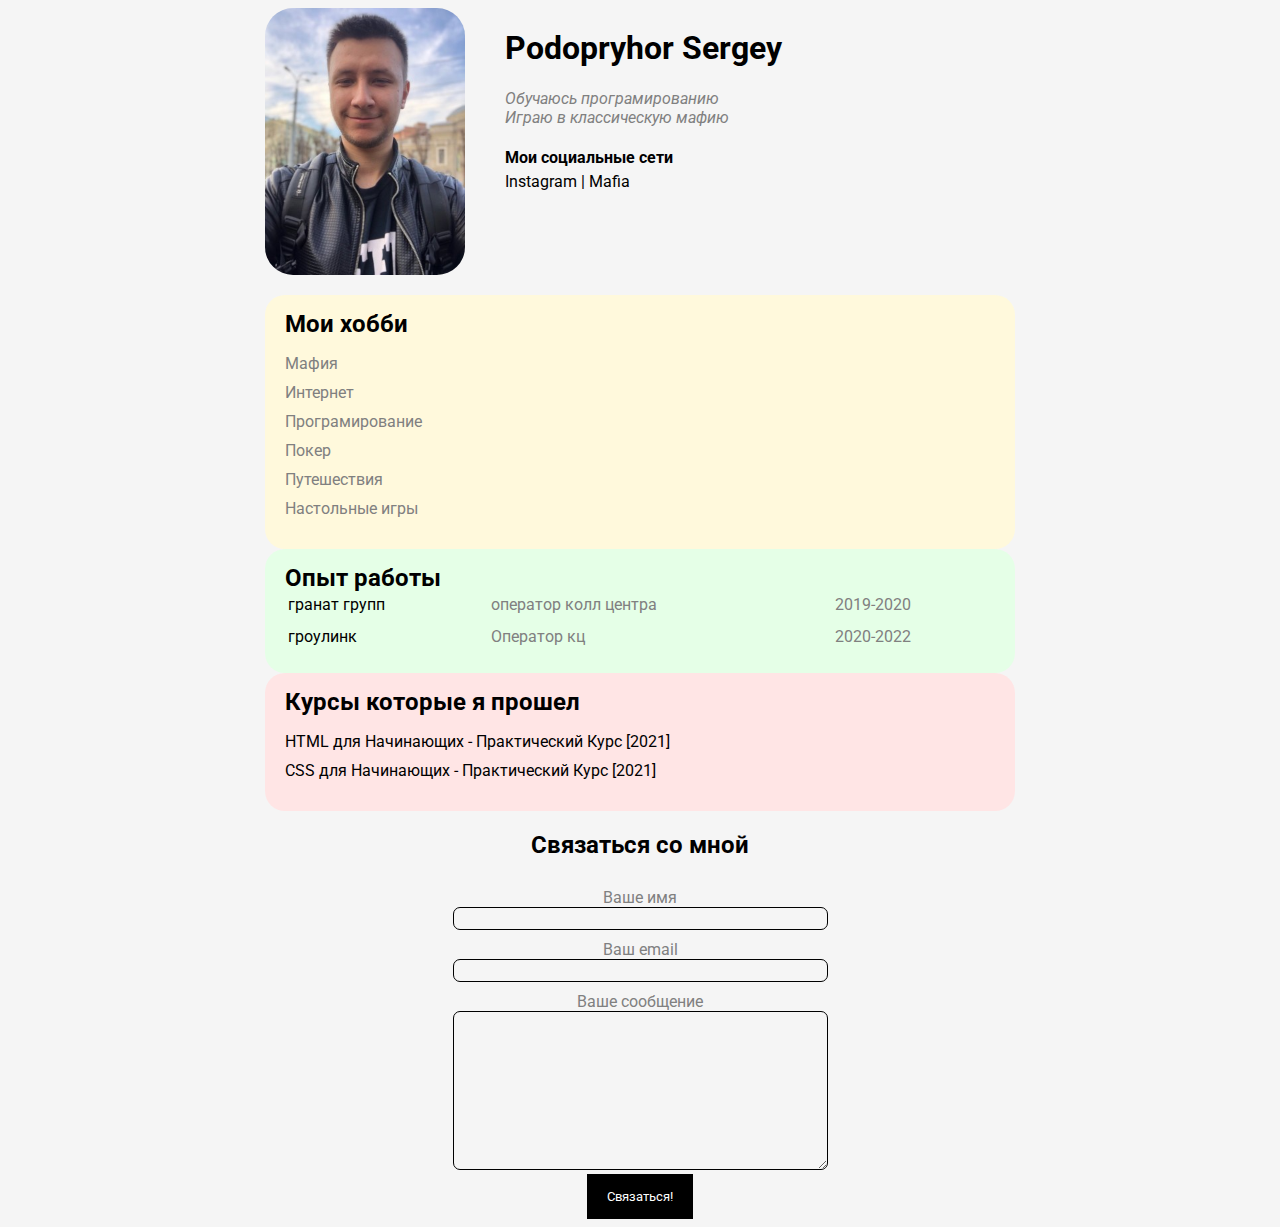
<file: index.html>
<!DOCTYPE html>
<html>

<head>
    <meta charset="UTF-8">
    <TItle>Sergey CV</TItle>
    <link rel="stylesheet" href="styles.css">
</head>

<body>
    <div class="container">
        <div class="start">
            <img src="avatar.jpeg" alt="моя фотография" class="avatar">
            <div class="start-text">
                <h1>Podopryhor Sergey</h1>
                <p><em>Обучаюсь програмированию</em></p>
                <p> <em> Играю в классическую мафию</em></p>


                <h4>Мои социальные сети</h4>

                <a href="https://www.instagram.com/benjilost/?hl=ru" target="_blank">Instagram</a>
                |
                <a href="https://the-mafia.net/users/benjamin" target="_blank">Mafia</a>
            </div>
        </div>

        <div class="info bg-yellow">
            <h2>Мои хобби</h2>
            <ol class="list">
                <li>Мафия</li>
                <li>Интернет</li>
                <li>Програмирование</li>
                <li>Покер</li>
                <li>Путешествия</li>
                <li>Настольные игры</li>

            </ol>
        </div>
        <div class="info bg-green">
            <h2>Опыт работы</h2>
            <table class="table">

                <tr>
                    <td>гранат групп</td>
                    <td>оператор колл центра</td>
                    <td>2019-2020</td>
                </tr>
                <tr>
                    <td>гроулинк</td>
                    <td>Оператор кц</td>
                    <td>2020-2022</td>
                </tr>
            </table>
        </div>
        <div class="info bg-red">
            <h2>Курсы которые я прошел</h2>
            <ul class="link-list">
                <li>
                    <a href="https://www.youtube.com/watch?v=DOEtVdkKwcU" target="_blank">HTML для Начинающих -
                        Практический Курс [2021]
                    </a>
                </li>
                <li>
                    <a href="https://www.youtube.com/watch?v=SpCUuyZZTp8">CSS для Начинающих - Практический Курс [2021]
                    </a>
                </li>
            </ul>
        </div>
        <div class="contact">
            <h2>Связаться со мной</h2>
            <form>
                <div class="form-group">
                    <label for="name">Ваше имя</label>
                    <input type="text" id="name" autocomplete="off">
                </div>

                <div class="form-group">
                    <label for="email">Ваш email</label>
                    <input type="email" id="email" autocomplete="off">
                </div>

                <div class="form-group">
                    <label for="name">Ваше сообщение

                    </label>
                    <textarea id="text" cols="30" rows="10"></textarea>
                </div>
                <input class="btn" type="submit" value="Связаться!">
            </form>
        </div>
    </div>
</body>

</html>
</file>
<file: styles.css>
@import url('https://fonts.googleapis.com/css2?family=Roboto&display=swap');

body{
background-color: whitesmoke;
color: 0f141e;
font-size: 16px;
font-weight: normal;
font-family: fantasy;
font-family: 'Roboto', sans-serif;
}
a {
    color: black;
    text-decoration: none;
}
a:hover {
    text-decoration: underline;
}
a:visited {
    color: grey;
}

.avatar{
    width: 200px;
    border-radius: 28px;
}
.info {
    
    margin: 0px;
    padding: 15px 20px;
    border-radius: 20px;
}
.container {
    max-width: 750px;
    margin: auto;
}
.bg-yellow {
background: #fff9dc;
}
.bg-green {
background: #e5ffe7;
}
.bg-red {
background: #ffe5e5;
}
.start {
    margin-bottom: 20px;
    display: flex;
    
}
.start p {
    margin: 0;
    color: grey;
}

.start-text {
    margin-left: 40px;
}
.start-text h4 {
    margin-bottom: 5px;
}

.info h2{
    margin: 0px;
}
.list li {
    color: grey;
    list-style: none;
    
    
}
.list {
    padding: 0px;
}
.table {
width: 100%;
}
.table td {
    padding-bottom: 10px;
}
.table td:nth-child(2),td:nth-child(3){
color: grey;
}
.link-list {
list-style: none;
padding: 0px;
}
.info li {
    margin-bottom: 10px;
    
}

.contact {
    text-align: center;
}
.form-group label {
display: block;
color: grey;
padding-top: 10px;
}
.form-group input, .form-group textarea{
width: 50%;
box-sizing: border-box;
border: 1px solid black;
background: transparent;
outline: none;
padding-top: 5px;
font-family: inherit;
border-radius: 7px;
}


.btn {
background-color: black;
padding: 15px 20px;
color: white;
border: none;
font-family: inherit;
cursor: pointer;
}
</file>
